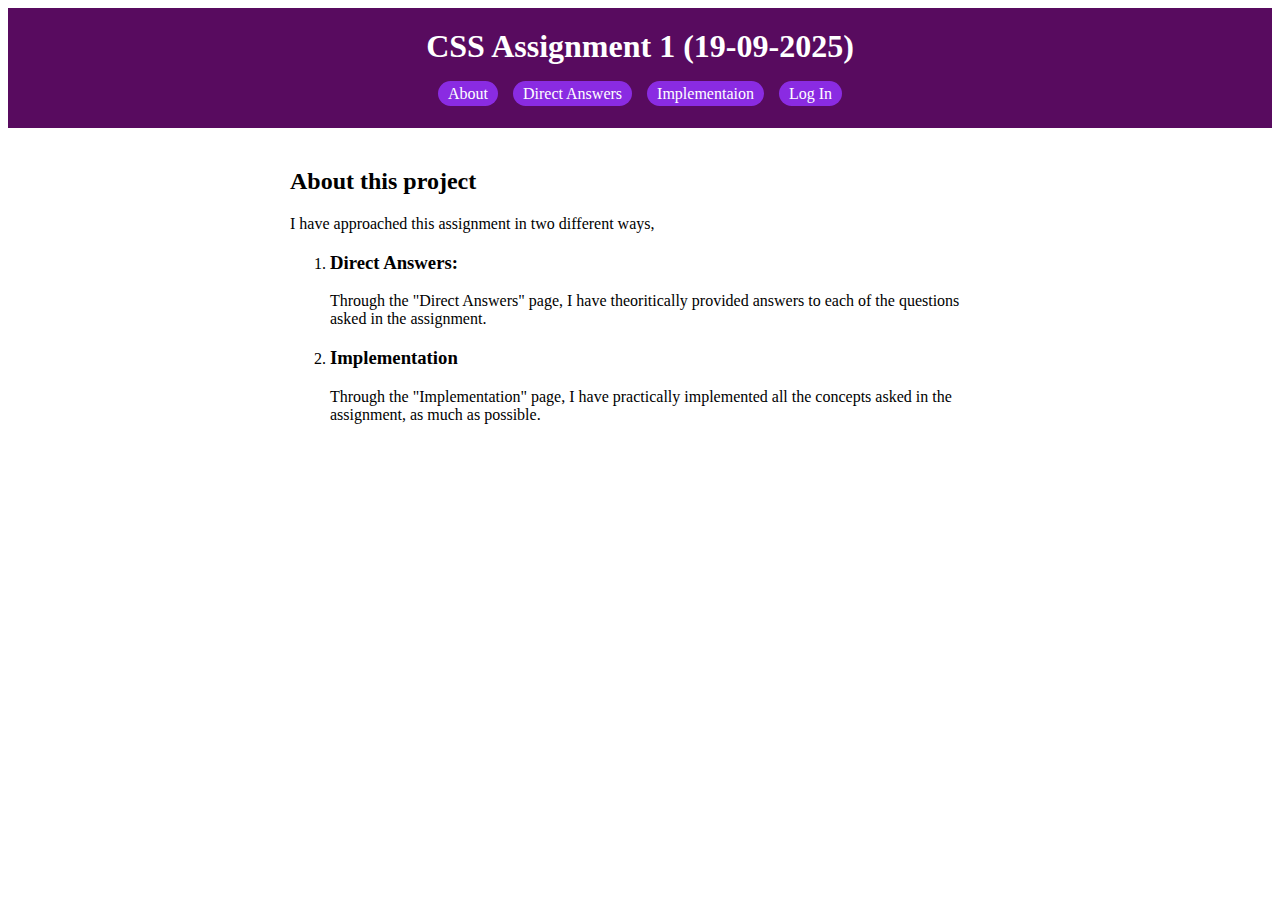
<file: index.html>
<!-- CSS Assignment 1 [19-09-2025] -->
<!-- This HTML CSS website contains 
            3. class selectors and id selectors,
            4. <a> in <nav>,
            5. att selectors and class selectors,
            6. <p> with hover effect,
            7. CSS control over first letter of all <p> tags,
            8. img inside div,
            9. css control over <li> tags that are first child to their parent,
            10. control the font family of multiple tags with grouping selectors.

             -->
<!DOCTYPE html>
<html lang = "en">
    <head>
        <meta charset="UTF-8">
        <meta name="viewport" content="width=device-width, initial-scale=1.0">
        <title>About this project</title>
        <link rel="stylesheet" href="./css/styles.css">
    </head>
    <body>
        <header>
            <h1>CSS Assignment 1 (19-09-2025)</h1>
            <nav>
                <ul>
                    <li><a href ="index.html">About</a></li>
                    <li><a href ="direct-answers.html">Direct Answers</a></li>
                    <li><a href ="implementation.html">Implementaion</a></li>
                    <li><a href ="login-page.html">Log In</a></li>
                </ul>
            </nav>
        </header>
        <main>
            <section>
            <h2>About this project</h2>
            <p>I have approached this assignment in two different ways,
                <ol>
                    <li><h3>Direct Answers:</h3> Through the "Direct Answers" page, I have theoritically provided answers to each of the questions asked in the assignment.
                    </li>
                    <li><h3>Implementation</h3> Through the "Implementation" page, I have practically implemented all the concepts asked in the assignment, as much as possible.
                    </li>
                </ol>
            </p>
            </section>
        </main>
    </body>
</html>
</file>
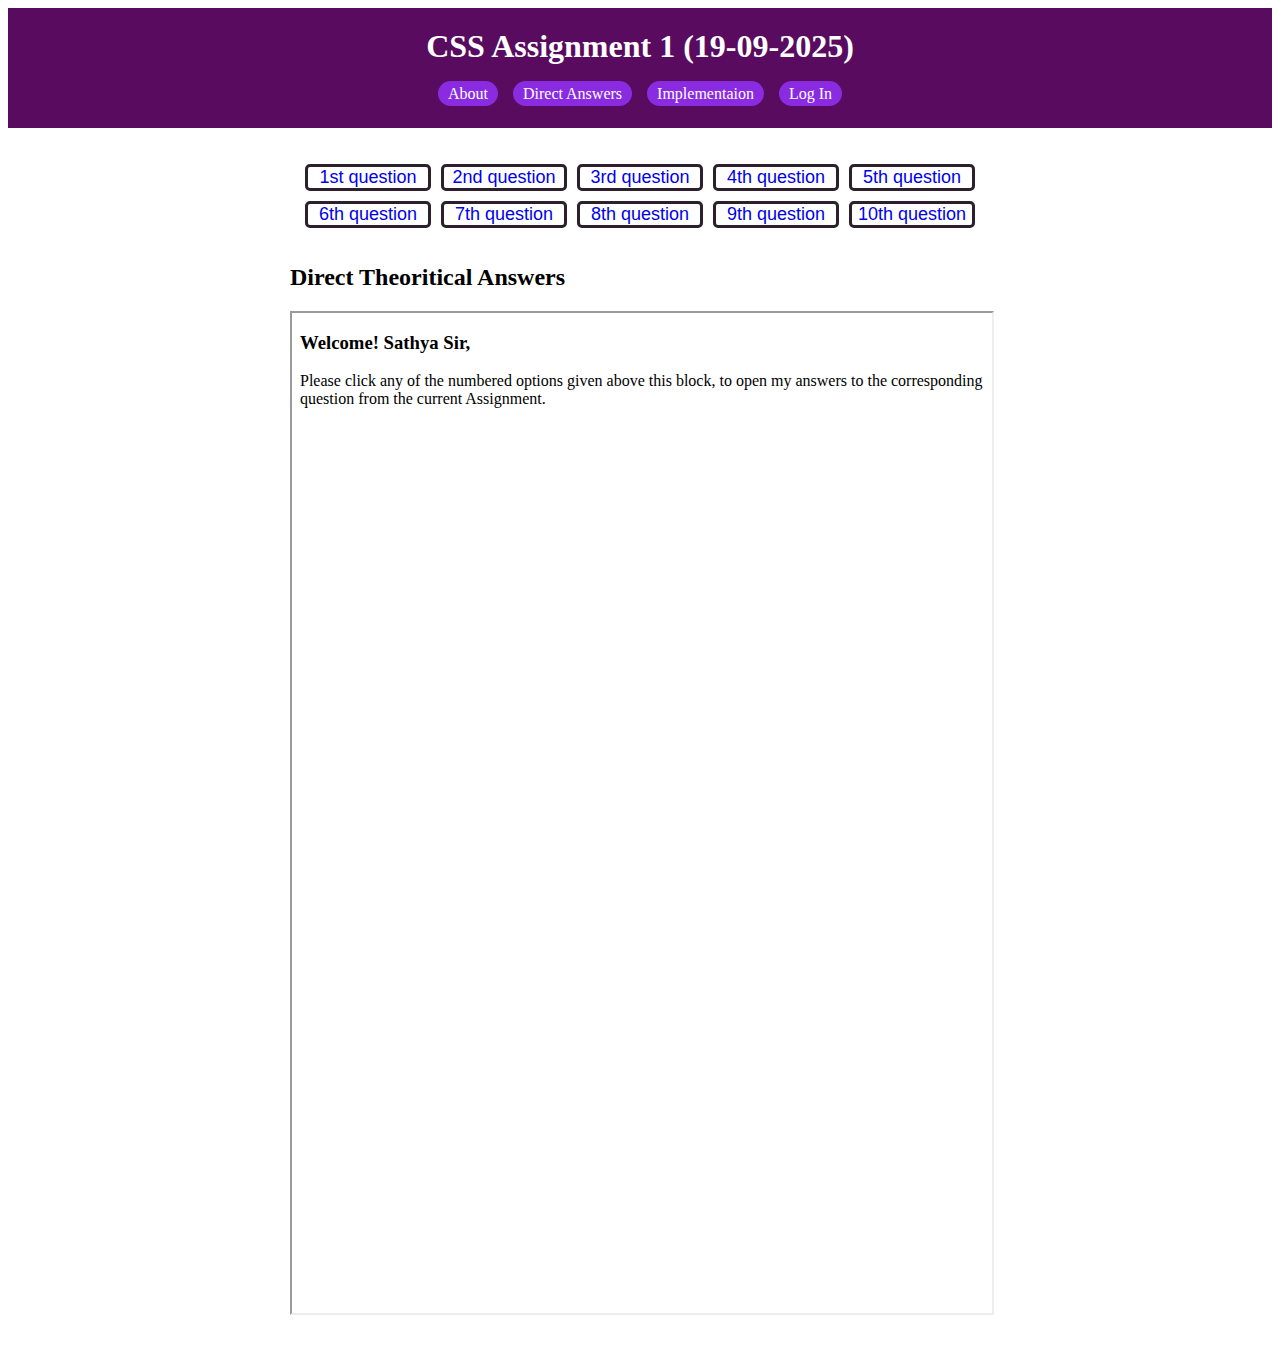
<file: direct-answers.html>
<!DOCTYPE html>
<html lang="en">
<head>
    <meta charset="UTF-8">
    <meta name="viewport" content="width=device-width, initial-scale=1.0">
    <title>Direct Answers</title>
    <link rel="stylesheet" href="./css/styles.css">
</head>
<body>
    <header>
        <h1>CSS Assignment 1 (19-09-2025)</h1>
        <nav>
            <ul>
                <li><a href ="index.html">About</a></li>
                <li><a href ="direct-answers.html">Direct Answers</a></li>
                <li><a href ="implementation.html">Implementaion</a></li>
                <li><a href ="login-page.html">Log In</a></li>
            </ul>
        </nav>
    </header>
    <main>
        <div class="ques-ans-menu">
            <ul>
                <li><a href="question-1.html" target="answer-pad">1st question</a></li>
                <li><a href="question-2.html" target="answer-pad">2nd question</a></li>
                <li><a href="question-3.html" target="answer-pad">3rd question</a></li>
                <li><a href="question-4.html" target="answer-pad">4th question</a></li>
                <li><a href="question-5.html" target="answer-pad">5th question</a></li>
                <li><a href="question-6.html" target="answer-pad">6th question</a></li>
                <li><a href="question-7.html" target="answer-pad">7th question</a></li>
                <li><a href="question-8.html" target="answer-pad">8th question</a></li>
                <li><a href="question-9.html" target="answer-pad">9th question</a></li>
                <li><a href="question-10.html" target="answer-pad">10th question</a></li>
            </ul>
        </div>
        <h2> Direct Theoritical Answers</h2>
        <iframe name="answer-pad" width="700px" height="1000px" src="ques-ans-home.html"></iframe>
    </main>
</body>
</html>
</file>
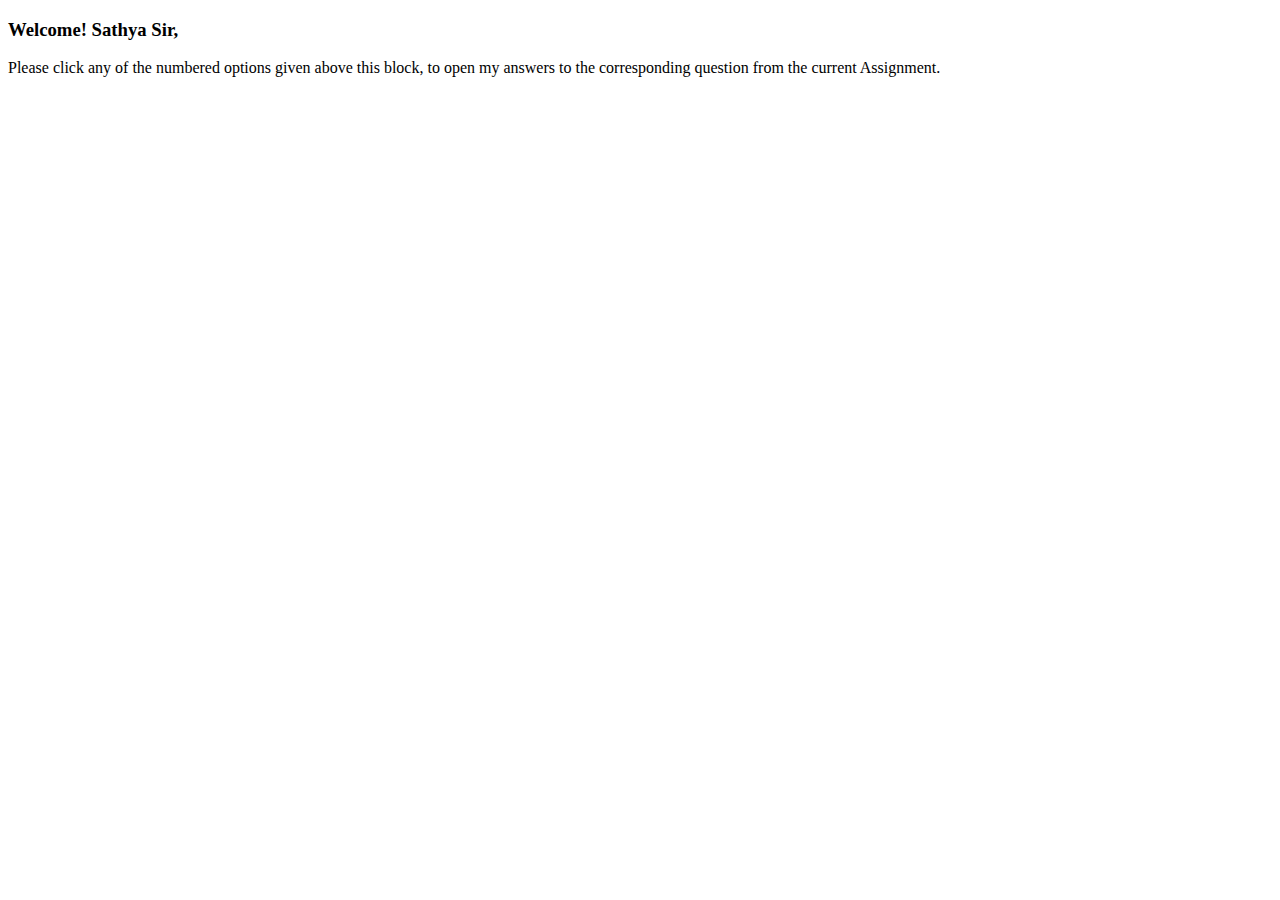
<file: ques-ans-home.html>
<!DOCTYPE html>
<html lang="en">
<head>
    <meta charset="UTF-8">
    <meta name="viewport" content="width=device-width, initial-scale=1.0">
</head>
<boby>
    <div class="ques-ans">
        <h3>Welcome! Sathya Sir,</h3>
        <p>Please click any of the numbered options given above this block, to open my answers to the corresponding question from the current Assignment.</p>
    </div>
</boby>
</html>
</file>
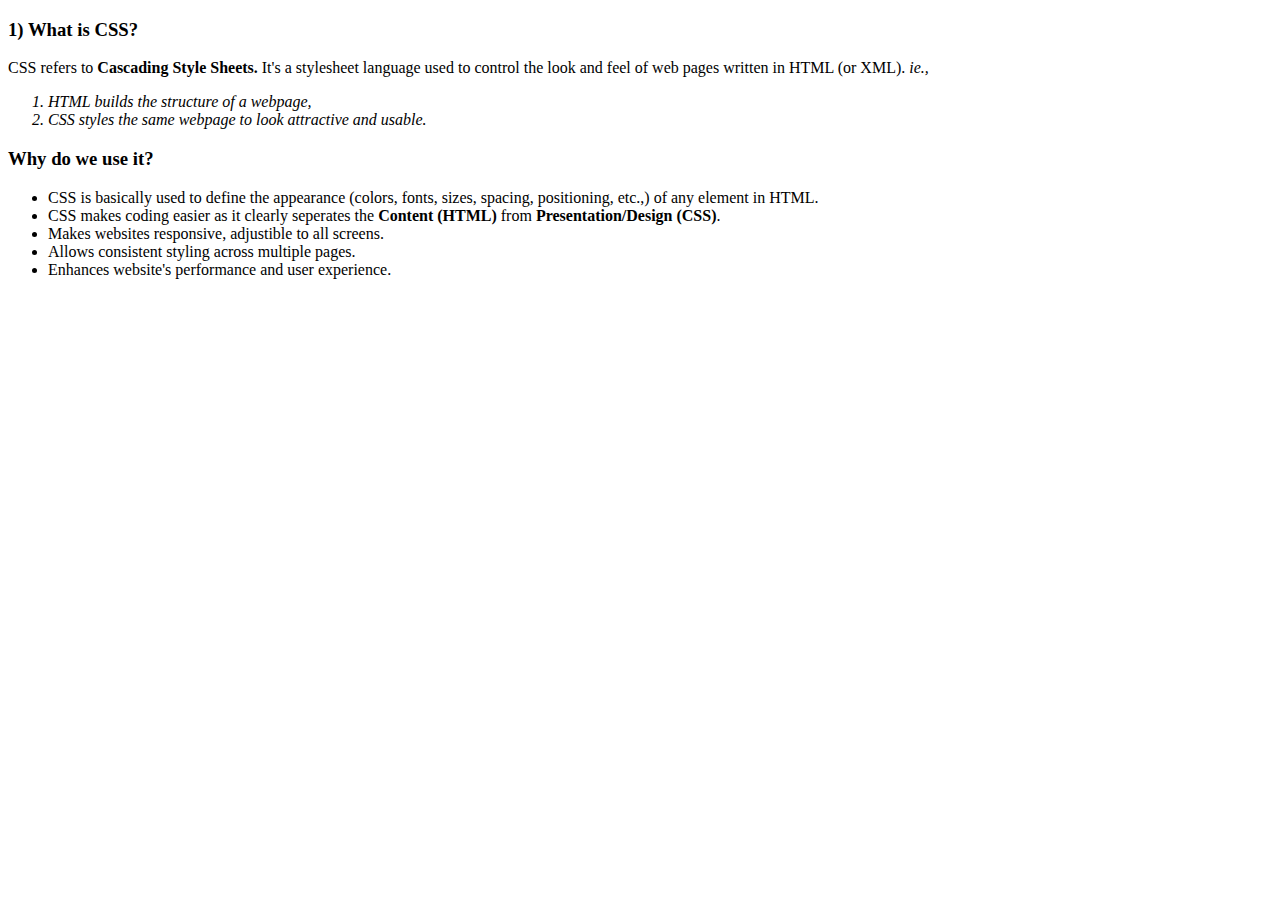
<file: question-1.html>
<!DOCTYPE html>
<html lang="en">
<head>
    <meta charset="UTF-8">
    <meta name="viewport" content="width=device-width, initial-scale=1.0">
</head>
<boby>
    <div class="ques-ans">
        <h3>1) What is CSS?</h3>
        <p>CSS refers to <strong>Cascading Style Sheets.</strong> It's a stylesheet language used to control the look and feel of web pages written in HTML (or XML).
        <em>ie., <ol>
            <li>HTML builds the structure of a webpage,</li>
            <li>CSS styles the same webpage to look attractive and usable.</li>
        </ol></em>
        </p>
        <h3>Why do we use it?</h3>
        <p>
            <ul>
                <li>CSS is basically used to define the appearance (colors, fonts, sizes, spacing, positioning, etc.,) of any element in HTML.</li>
                <li>CSS makes coding easier as it clearly seperates the <b>Content (HTML)</b> from <b>Presentation/Design (CSS)</b>.</li>
                <li>Makes websites responsive, adjustible to all screens.</li>
                <li>Allows consistent styling across multiple pages.</li>
                <li>Enhances website's performance and user experience.</li>
            </ul>
        </p>
    </div>
</boby>
</html>
</file>
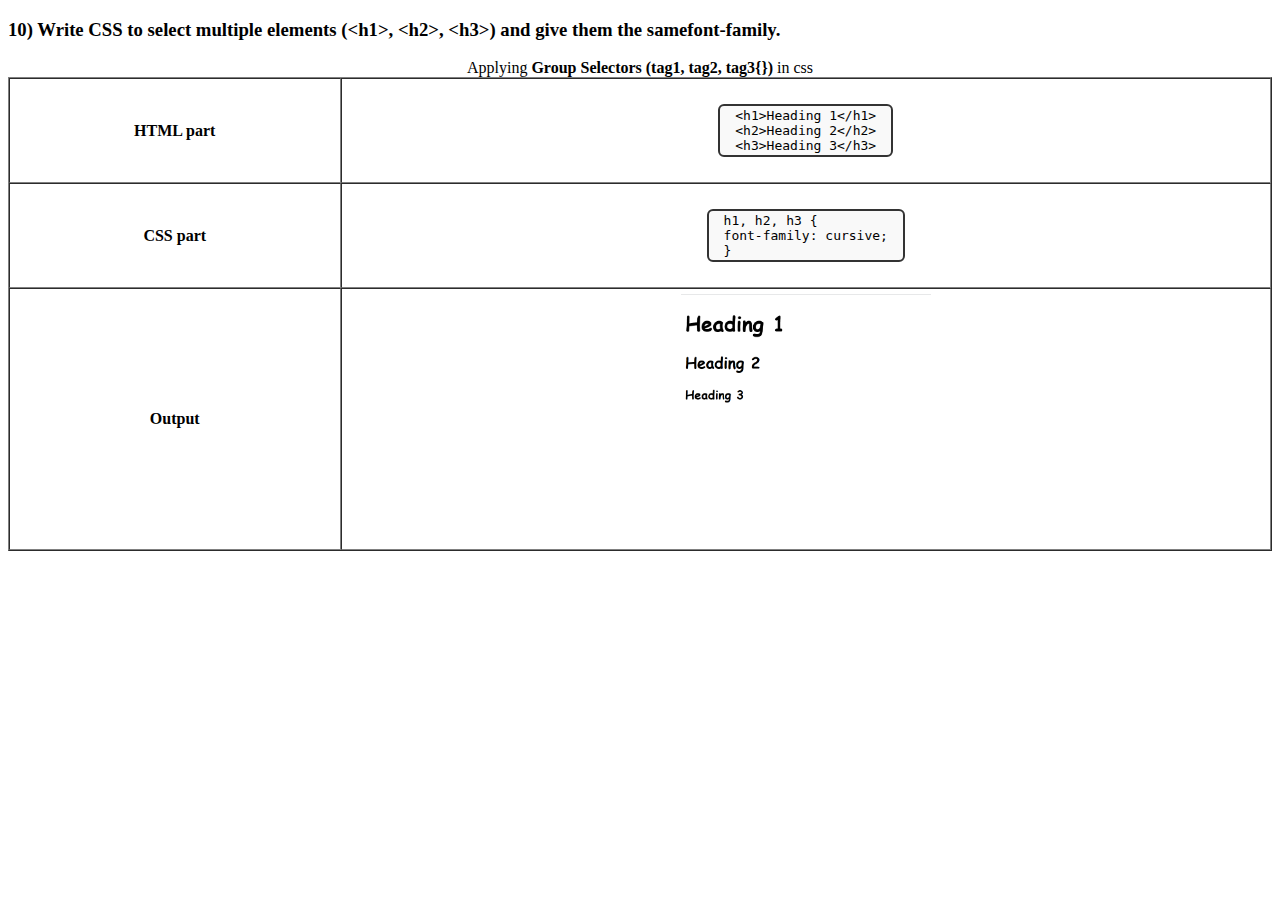
<file: question-10.html>
<!DOCTYPE html>
<html lang="en">
<head>
    <meta charset="UTF-8">
    <meta name="viewport" content="width=device-width, initial-scale=1.0">
    <link rel="stylesheet" href="./css/additional.css">
</head>
<boby>
    <div class="ques-ans">
        <h3>10) Write CSS to select multiple elements (&lt;h1&gt;, &lt;h2&gt;, &lt;h3&gt;) and give them the samefont-family.</h3>
        <table border="1px" cellspacing="0" cellpadding="5" width="100%">
            <thead>
                <caption>Applying <b>Group Selectors (tag1, tag2, tag3{})</b> in css</caption>
                <!-- <tr>
                    <th>HTML part</th>
                    <th>class selector</th>
                </tr> -->
            </thead>
            <tbody>
                <tr>
                    <th>HTML part</th>
                    <td><div class="box-the-text" style="text-align: left;">
                        &lt;h1&gt;Heading 1&lt;/h1&gt;<br>
                        &lt;h2&gt;Heading 2&lt;/h2&gt;<br>
                        &lt;h3&gt;Heading 3&lt;/h3&gt;<br>
                    </div></td>
                </tr>
                <tr>
                    <th>CSS part</th>
                    <td><div class="box-the-text" style="text-align: left;">
                        h1, h2, h3 {<br>
                        font-family: cursive;<br>
                        }<br>

                    </div></td>
                </tr>
                <tr>
                    <th>Output</th>
                    <td><img src="./images/group-selector-example.png" alt="example for group selector in css" width="250px"></td>
                </tr>
                <!-- 
                <tr>
                    <th>Usage</th>
                    <td>can be reused on multiple elements of multiple kinds in same/different pages</td>
                    <td>should be applied only to one element per page, and always recommended for the same kind of element (by logic) only if reused in another page.</td>
                </tr>
                <tr>
                    <th>purpose</th>
                    <td>Mostly for design / presentation / reusable styling, but can also help with logic on multiple elements.
                        <ul>
                            <li>Group styling (buttons, menus, highlights, etc.).</li>
                            <li>Reusable presentation features.</li>
                        </ul>
                    </td>
                    <td>mostly logic / structure / unique reference. 
                        <ul>
                            <li>Identifying one specific element.</li>
                            <li>Logic hooks (JavaScript: getElementById).</li>
                            <li>Page navigation through &lt;a&gt; anchor tags.</li>
                        </ul>
                    </td>
                </tr>
                <tr>
                    <th>Modern best practice</th>
                    <td>Use classes for almost all CSS styling.</td>
                    <td>Reserve IDs for unique elements you need to reference in JavaScript or anchors.</td>
                </tr>
                <tr>
                    <th>specificity</th>
                    <td>Lower specificity in CSS (10 points)</td>
                    <td>Higher specificity in CSS (100 points). overrides class if conflicted.</td>
                </tr> -->
            </tbody>
        </table>
    </div>
</boby>
</html>
</file>
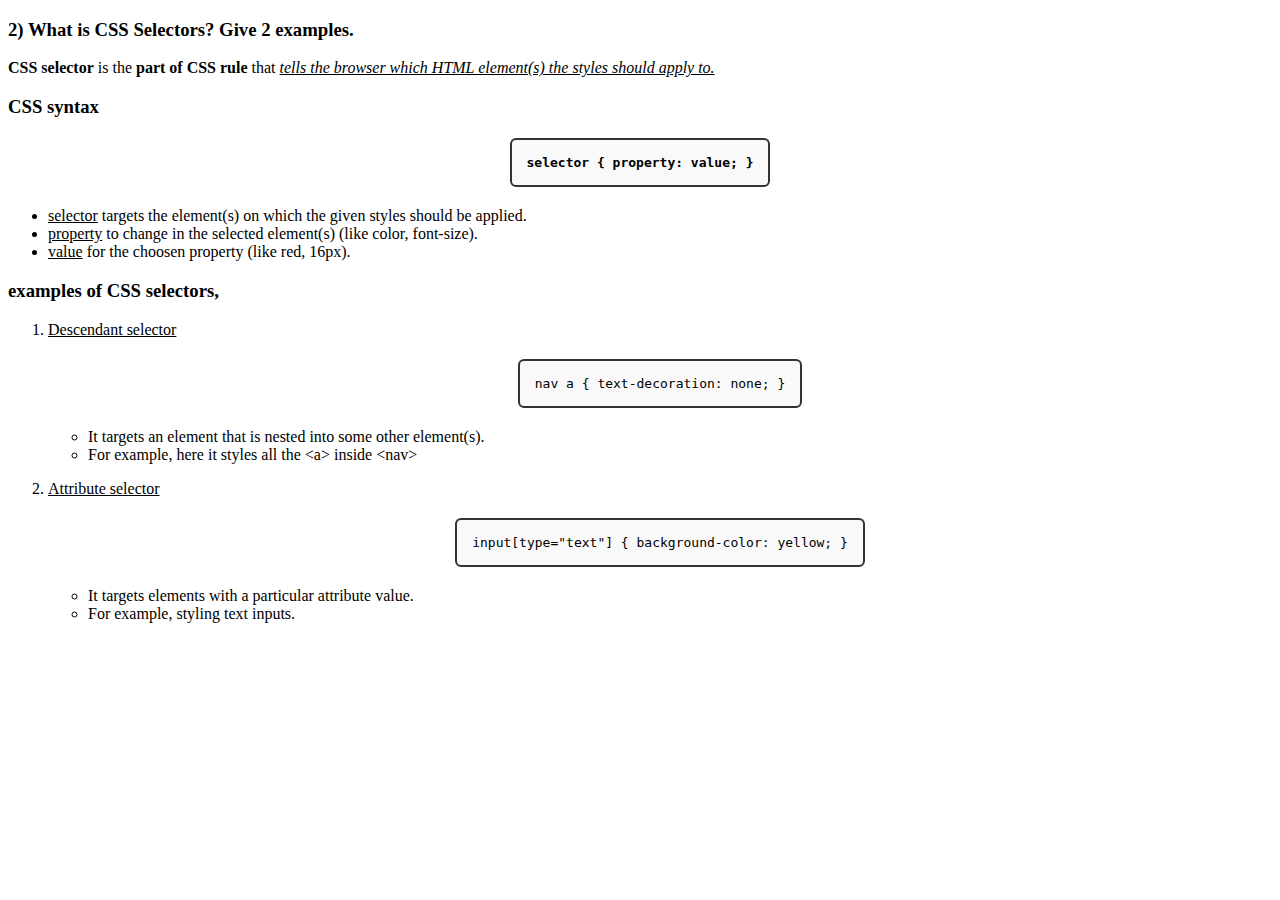
<file: question-2.html>
<!DOCTYPE html>
<html lang="en">
<head>
    <meta charset="UTF-8">
    <meta name="viewport" content="width=device-width, initial-scale=1.0">
    <link rel="stylesheet" href="./css/additional.css"> 
</head>
<boby>
    <div class="ques-ans">
        <h3>2) What is CSS Selectors? Give 2 examples.</h3>
        <p><strong>CSS selector</strong> is the <strong>part of CSS rule</strong> that <em><u>tells the browser which HTML element(s) the styles should apply to.</em>
        </u>
        </p>
        <p>
            <h3>CSS syntax</h3>
            <div class="box-the-text">
            <p><strong>
            selector { property: value; }
            </strong></p>
            </div>
            <ul>
                <li><u>selector</u> targets the element(s) on which the given styles should be applied.</li>
                <li><u>property</u> to change in the selected element(s) (like color, font-size).</li>
                <li><u>value</u> for the choosen property (like red, 16px).</li>
            </ul>
        </p>
        <h3>examples of CSS selectors,</h3>
        <p>
            <ol>
                <li><u>Descendant selector</u></li>
                <div class="box-the-text"><p>nav a {
                 text-decoration: none;
                }                   
                </p></div>
                <p><ul>
    <li>It targets an element that is nested into some other element(s).</li> 
    <li>For example, here it styles all the &lt;a&gt; inside &lt;nav&gt;</li>
    </ul>
   </p>
                <li><u>Attribute selector</u></li>
               
               
        <div class="box-the-text"><p> input[type="text"] {
            background-color: yellow;
        }
        </p> </div>
   <p><ul>
    <li>It targets elements with a particular attribute value.</li> 
    <li>For example, styling text inputs.</li>
    </ul>
   </p>
            </ol>
        </p>
    </div>
</boby>
</html>
</file>
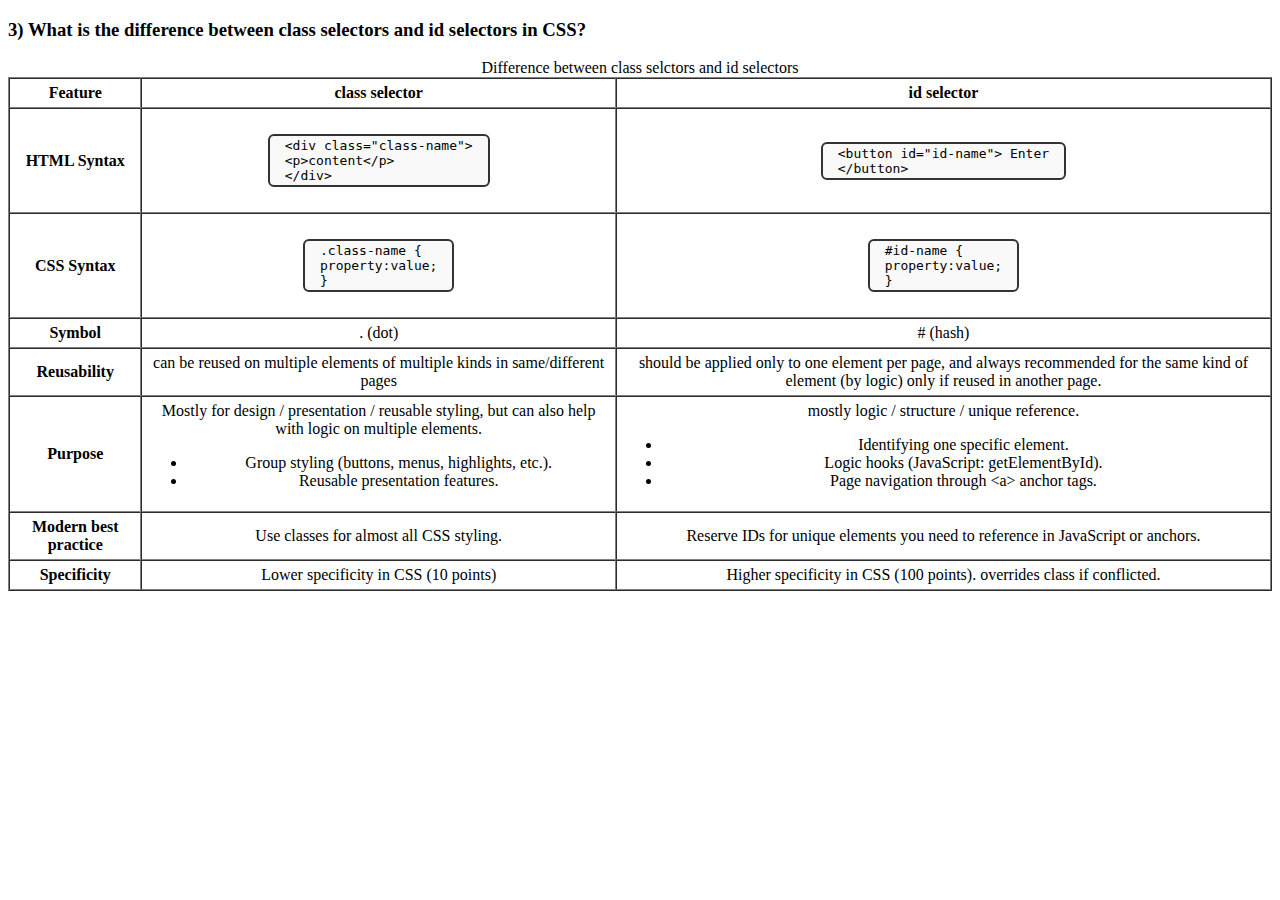
<file: question-3.html>
<!DOCTYPE html>
<html lang="en">
<head>
    <meta charset="UTF-8">
    <meta name="viewport" content="width=device-width, initial-scale=1.0">
    <link rel="stylesheet" href="./css/additional.css">
</head>
<boby>
    <div class="ques-ans">
        <h3>3) What is the difference between class selectors and id selectors in CSS?</h3>
        <table border="1px" cellspacing="0" cellpadding="5" width="100%">
            <thead>
                <caption>Difference between class selctors and id selectors</caption>
                <tr>
                    <th>Feature</th>
                    <th>class selector</th>
                    <th>id selector</th>
                </tr>
            </thead>
            <tbody>
                <tr>
                    <th>HTML Syntax</th>
                    <td><div class="box-the-text" style="text-align:left">&lt;div class="class-name"&gt;<br>&lt;p&gt;content&lt;/p&gt;<br>&lt;/div&gt;</div></td>
                    <td><div class="box-the-text" style="text-align:left">&lt;button id="id-name"&gt; Enter <br>&lt;/button&gt;</div></td>
                </tr>
                <tr>
                    <th>CSS Syntax</th>
                    <td><div class="box-the-text" style="text-align:left">.class-name {<br> property:value;<br>}</div></td>
                    <td><div class="box-the-text" style="text-align:left">#id-name {<br> property:value;<br>}</div></td>
                </tr>
                <tr>
                    <th>Symbol</th>
                    <td>. (dot)</td>
                    <td># (hash)</td>
                </tr>
                <tr>
                    <th>Reusability</th>
                    <td>can be reused on multiple elements of multiple kinds in same/different pages</td>
                    <td>should be applied only to one element per page, and always recommended for the same kind of element (by logic) only if reused in another page.</td>
                </tr>
                <tr>
                    <th>Purpose</th>
                    <td>Mostly for design / presentation / reusable styling, but can also help with logic on multiple elements.
                        <ul>
                            <li>Group styling (buttons, menus, highlights, etc.).</li>
                            <li>Reusable presentation features.</li>
                        </ul>
                    </td>
                    <td>mostly logic / structure / unique reference. 
                        <ul>
                            <li>Identifying one specific element.</li>
                            <li>Logic hooks (JavaScript: getElementById).</li>
                            <li>Page navigation through &lt;a&gt; anchor tags.</li>
                        </ul>
                    </td>
                </tr>
                <tr>
                    <th>Modern best practice</th>
                    <td>Use classes for almost all CSS styling.</td>
                    <td>Reserve IDs for unique elements you need to reference in JavaScript or anchors.</td>
                </tr>
                <tr>
                    <th>Specificity</th>
                    <td>Lower specificity in CSS (10 points)</td>
                    <td>Higher specificity in CSS (100 points). overrides class if conflicted.</td>
                </tr>
            </tbody>
        </table>
    </div>
</boby>
</html>
</file>
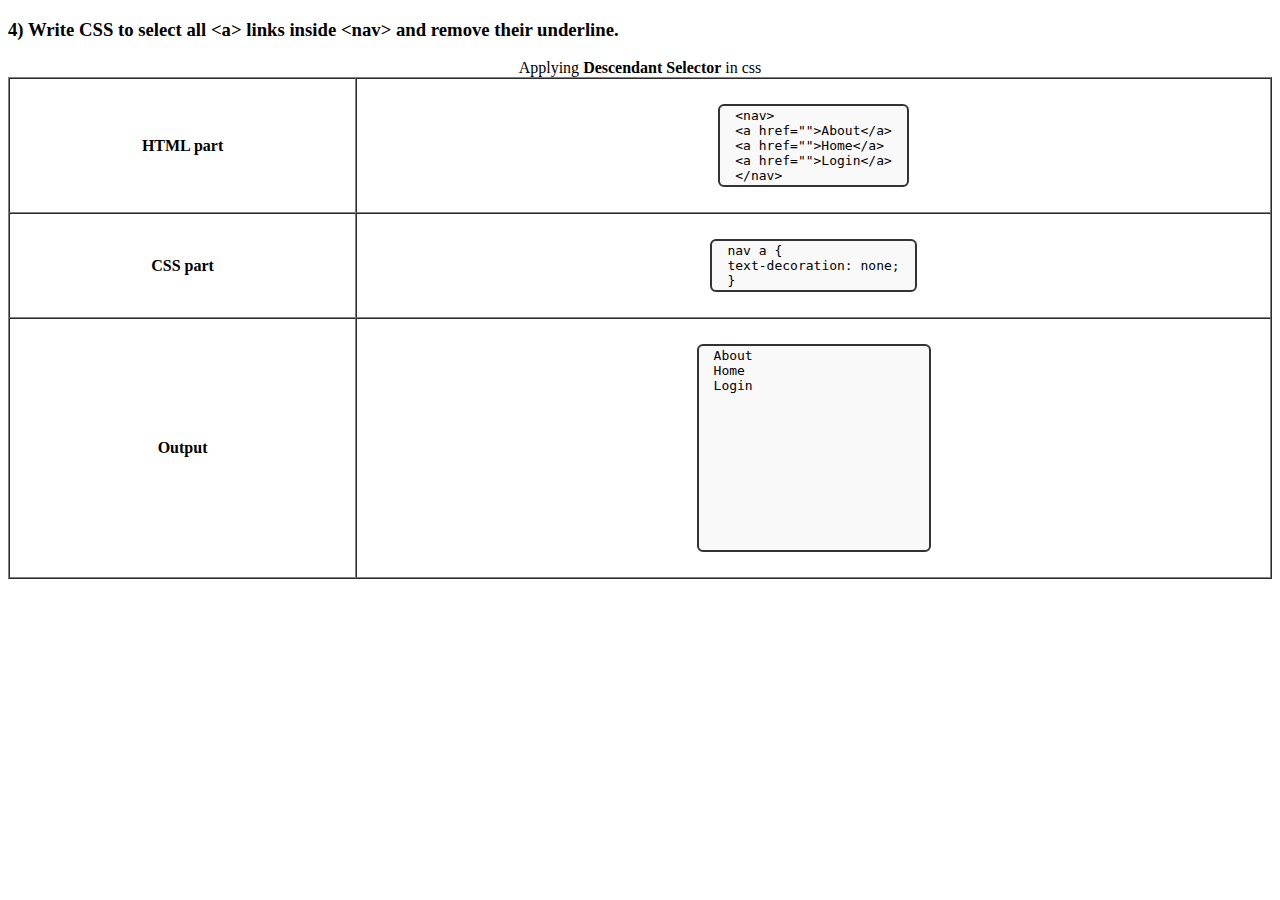
<file: question-4.html>
<!DOCTYPE html>
<html lang="en">
<head>
    <meta charset="UTF-8">
    <meta name="viewport" content="width=device-width, initial-scale=1.0">
    <link rel="stylesheet" href="./css/additional.css">
</head>
<boby>
    <div class="ques-ans">
        <h3>4) Write CSS to select all &lt;a&gt; links inside &lt;nav&gt; and remove their underline.</h3>
        <table border="1px" cellspacing="0" cellpadding="5" width="100%">
            <thead>
                <caption>Applying <b>Descendant Selector</b> in css</caption>
                <!-- <tr>
                    <th>HTML part</th>
                    <th>class selector</th>
                </tr> -->
            </thead>
            <tbody>
                <tr>
                    <th>HTML part</th>
                    <td><div class="box-the-text" style="text-align: left;">
                        &lt;nav&gt;<br>
                         &lt;a href=""&gt;About&lt;/a&gt;<br>
                         &lt;a href=""&gt;Home&lt;/a&gt;<br>
                         &lt;a href=""&gt;Login&lt;/a&gt;<br>
                        &lt;/nav&gt;
                    </div></td>
                </tr>
                <tr>
                    <th>CSS part</th>
                    <td><div class="box-the-text" style="text-align: left;">
                        nav a {<br>
                            text-decoration: none;<br>
                        }
                    </div></td>
                </tr>
                <tr>
                    <th>Output</th>
                    <td><div class="box-the-text" style="text-align: left; width: 200px; height: 200px;">
                        About<br>
                        Home<br>
                        Login
                    </div></td>
                </tr>
                <!-- 
                <tr>
                    <th>Usage</th>
                    <td>can be reused on multiple elements of multiple kinds in same/different pages</td>
                    <td>should be applied only to one element per page, and always recommended for the same kind of element (by logic) only if reused in another page.</td>
                </tr>
                <tr>
                    <th>purpose</th>
                    <td>Mostly for design / presentation / reusable styling, but can also help with logic on multiple elements.
                        <ul>
                            <li>Group styling (buttons, menus, highlights, etc.).</li>
                            <li>Reusable presentation features.</li>
                        </ul>
                    </td>
                    <td>mostly logic / structure / unique reference. 
                        <ul>
                            <li>Identifying one specific element.</li>
                            <li>Logic hooks (JavaScript: getElementById).</li>
                            <li>Page navigation through &lt;a&gt; anchor tags.</li>
                        </ul>
                    </td>
                </tr>
                <tr>
                    <th>Modern best practice</th>
                    <td>Use classes for almost all CSS styling.</td>
                    <td>Reserve IDs for unique elements you need to reference in JavaScript or anchors.</td>
                </tr>
                <tr>
                    <th>specificity</th>
                    <td>Lower specificity in CSS (10 points)</td>
                    <td>Higher specificity in CSS (100 points). overrides class if conflicted.</td>
                </tr> -->
            </tbody>
        </table>
    </div>
</boby>
</html>
</file>
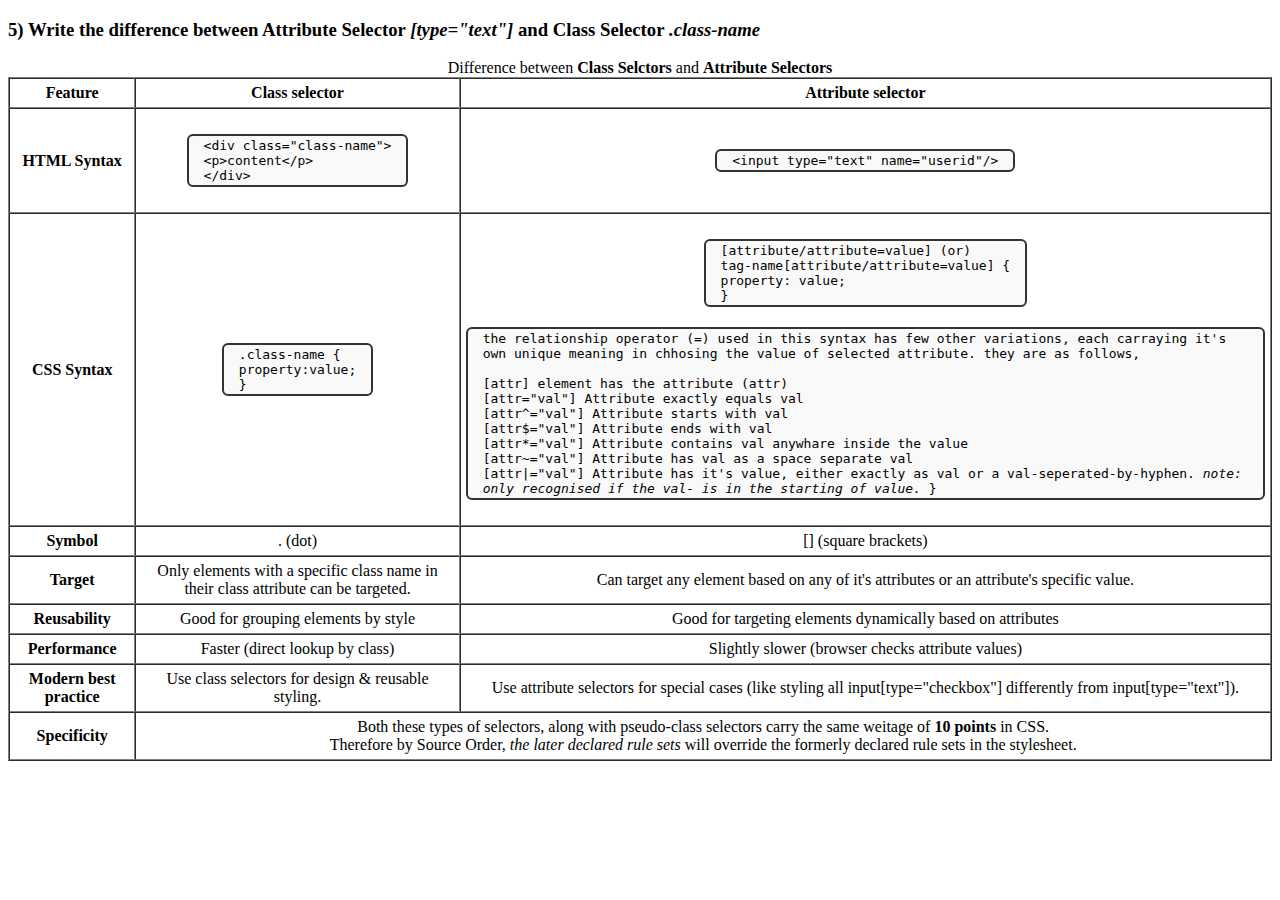
<file: question-5.html>
<!DOCTYPE html>
<html lang="en">
<head>
    <meta charset="UTF-8">
    <meta name="viewport" content="width=device-width, initial-scale=1.0">
    <link rel="stylesheet" href="./css/additional.css">
</head>
<boby>
    <div class="ques-ans">
        <h3>5) Write the difference between Attribute Selector <i>[type="text"]</i> and Class Selector<i> .class-name</i></h3>
        <table border="1px" cellspacing="0" cellpadding="5" width="100%">
            <thead>
                <caption>Difference between <b>Class Selctors</b> and <b>Attribute Selectors</b></caption>
                <tr>
                    <th>Feature</th>
                    <th>Class selector</th>
                    <th>Attribute selector</th>
                </tr>
            </thead>
            <tbody>
                <tr>
                    <th>HTML Syntax</th>
                    <td><div class="box-the-text" style="text-align:left">&lt;div class="class-name"&gt;<br>&lt;p&gt;content&lt;/p&gt;<br>&lt;/div&gt;</div></td>
                    <td><div class="box-the-text" style="text-align:left">&lt;input type="text" name="userid"/&gt;</div></td>
                </tr>
                <tr>
                    <th>CSS Syntax</th>
                    <td><div class="box-the-text" style="text-align:left">.class-name {<br> property:value;<br>}</div></td>
                    <td><div class="box-the-text" style="text-align:left">[attribute/attribute=value] (or) <br> 
                        tag-name[attribute/attribute=value] { <br>
                            property: value;<br>
                        }
                    </div>
                    <div class="box-the-text" style="text-align:left"> the relationship operator (=) used in this syntax has few other variations, 
                        each carraying it's own unique meaning in chhosing the value of selected attribute. they are as follows, <br> 
                         <br> [attr]	element has the attribute (attr) <br>
[attr="val"]	Attribute exactly equals val<br>
[attr^="val"]	Attribute starts with val<br>
[attr$="val"]	Attribute ends with val<br>
[attr*="val"]	Attribute contains val anywhare inside the value<br>
[attr~="val"]   Attribute has val as a space separate val<br>
[attr|="val"]   Attribute has it's value, either exactly as val or a val-seperated-by-hyphen. <i>note: only recognised if the val- is in the starting of value. </i>                  
                        }
                    </div>
                </td>
                </tr>
                <tr>
                    <th>Symbol</th>
                    <td>. (dot)</td>
                    <td>[] (square brackets)</td>
                </tr>
                <tr>
                    <th>Target</th>
                    <td>Only elements with a specific class name in their class attribute can be targeted.</td>
                    <td>Can target any element based on any of it's attributes or an attribute's specific value.</td>
                </tr>
                <tr>
                    <th>Reusability</th>
                    <td>Good for grouping elements by style</td>
                    <td>Good for targeting elements dynamically based on attributes</td>
                </tr>
                <tr>
                    <th>Performance</th>
                    <td>Faster (direct lookup by class)</td>
                    <td>Slightly slower (browser checks attribute values)</td>
                </tr>
                <tr>
                    <th>Modern best practice</th>
                    <td>Use class selectors for design & reusable styling.</td>
                    <td>Use attribute selectors for special cases (like styling all input[type="checkbox"] differently from input[type="text"]).</td>
                </tr>
                <tr>
                    <th>Specificity</th>
                    <td colspan="2">Both these types of selectors, along with pseudo-class selectors carry the same weitage of <b>10 points</b> in CSS. 
                        <br> Therefore by Source Order, <i>the later declared rule sets</i> will override the formerly declared rule sets in the stylesheet.
                    </td>
                    <!-- <td>Higher specificity in CSS (100 points). overrides class if conflicted.</td> -->
                </tr>
            </tbody>
        </table> 
    </div>
</boby>
</html>
</file>
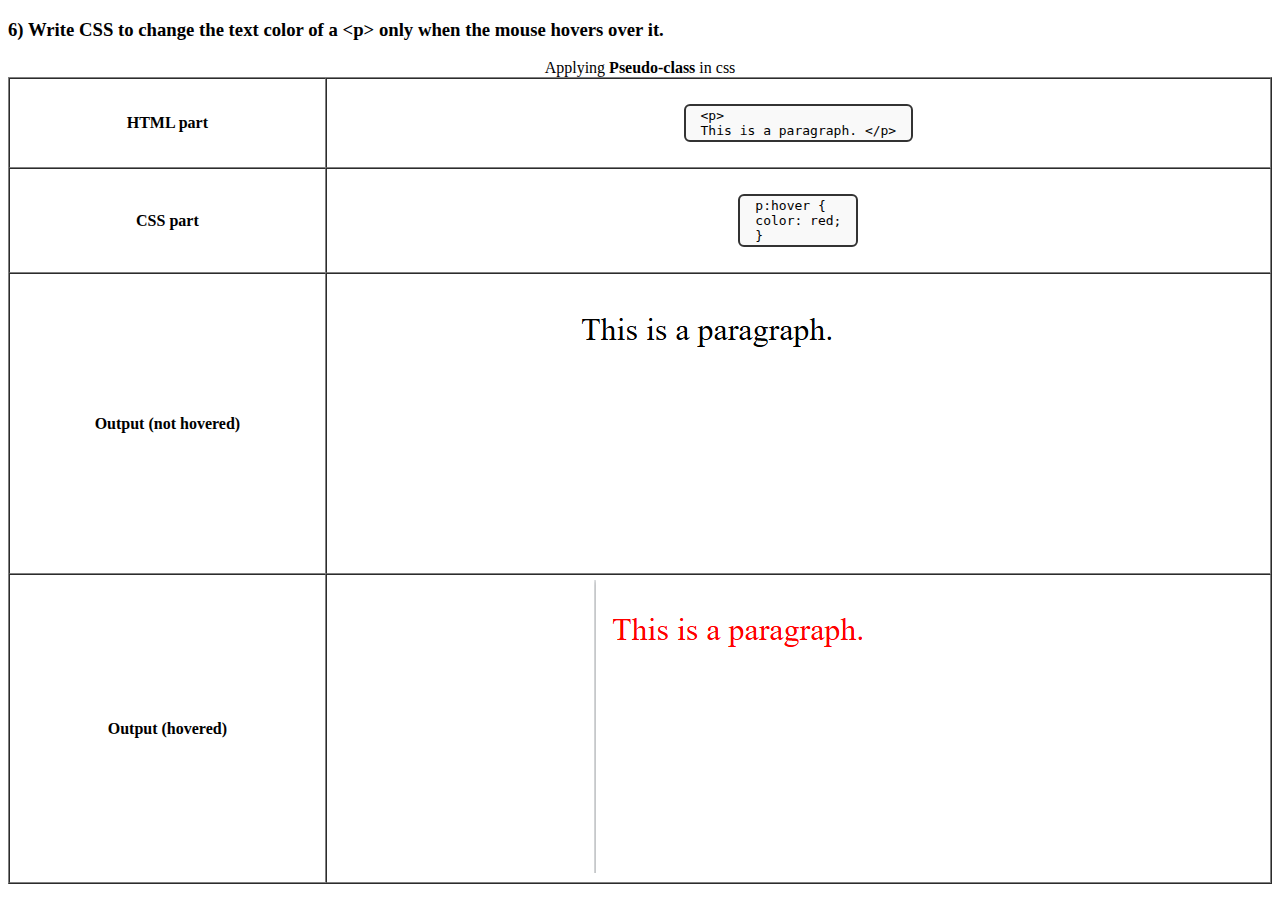
<file: question-6.html>
<!DOCTYPE html>
<html lang="en">
<head>
    <meta charset="UTF-8">
    <meta name="viewport" content="width=device-width, initial-scale=1.0">
    <link rel="stylesheet" href="./css/additional.css">
</head>
<boby>
    <div class="ques-ans">
        <h3>6) Write CSS to change the text color of a &lt;p&gt; only when the mouse hovers over it.</h3>
        <table border="1px" cellspacing="0" cellpadding="5" width="100%">
            <thead>
                <caption>Applying <b>Pseudo-class</b> in css</caption>
                <!-- <tr>
                    <th>HTML part</th>
                    <th>class selector</th>
                </tr> -->
            </thead>
            <tbody>
                <tr>
                    <th>HTML part</th>
                    <td><div class="box-the-text" style="text-align: left;">
                        &lt;p&gt;<br>
                         This is a paragraph.
                        &lt;/p&gt;
                    </div></td>
                </tr>
                <tr>
                    <th>CSS part</th>
                    <td><div class="box-the-text" style="text-align: left;">
                        p:hover {<br>
                            color: red;<br>
                        }
                    </div></td>
                </tr>
                <tr>
                    <th>Output (not hovered)</th>
                    <td>
                        <img src="./images/not-hovered.png" alt="para text when not hovered">
                    </td>
                </tr>
                <tr>
                    <th>Output (hovered)</th>
                    <td>
                        <img src="./images/hovered.png" alt="para text when hovered">
                    </td>
                </tr>
                <!-- 
                <tr>
                    <th>Usage</th>
                    <td>can be reused on multiple elements of multiple kinds in same/different pages</td>
                    <td>should be applied only to one element per page, and always recommended for the same kind of element (by logic) only if reused in another page.</td>
                </tr>
                <tr>
                    <th>purpose</th>
                    <td>Mostly for design / presentation / reusable styling, but can also help with logic on multiple elements.
                        <ul>
                            <li>Group styling (buttons, menus, highlights, etc.).</li>
                            <li>Reusable presentation features.</li>
                        </ul>
                    </td>
                    <td>mostly logic / structure / unique reference. 
                        <ul>
                            <li>Identifying one specific element.</li>
                            <li>Logic hooks (JavaScript: getElementById).</li>
                            <li>Page navigation through &lt;a&gt; anchor tags.</li>
                        </ul>
                    </td>
                </tr>
                <tr>
                    <th>Modern best practice</th>
                    <td>Use classes for almost all CSS styling.</td>
                    <td>Reserve IDs for unique elements you need to reference in JavaScript or anchors.</td>
                </tr>
                <tr>
                    <th>specificity</th>
                    <td>Lower specificity in CSS (10 points)</td>
                    <td>Higher specificity in CSS (100 points). overrides class if conflicted.</td>
                </tr> -->
            </tbody>
        </table>
    </div>
</boby>
</html>
</file>
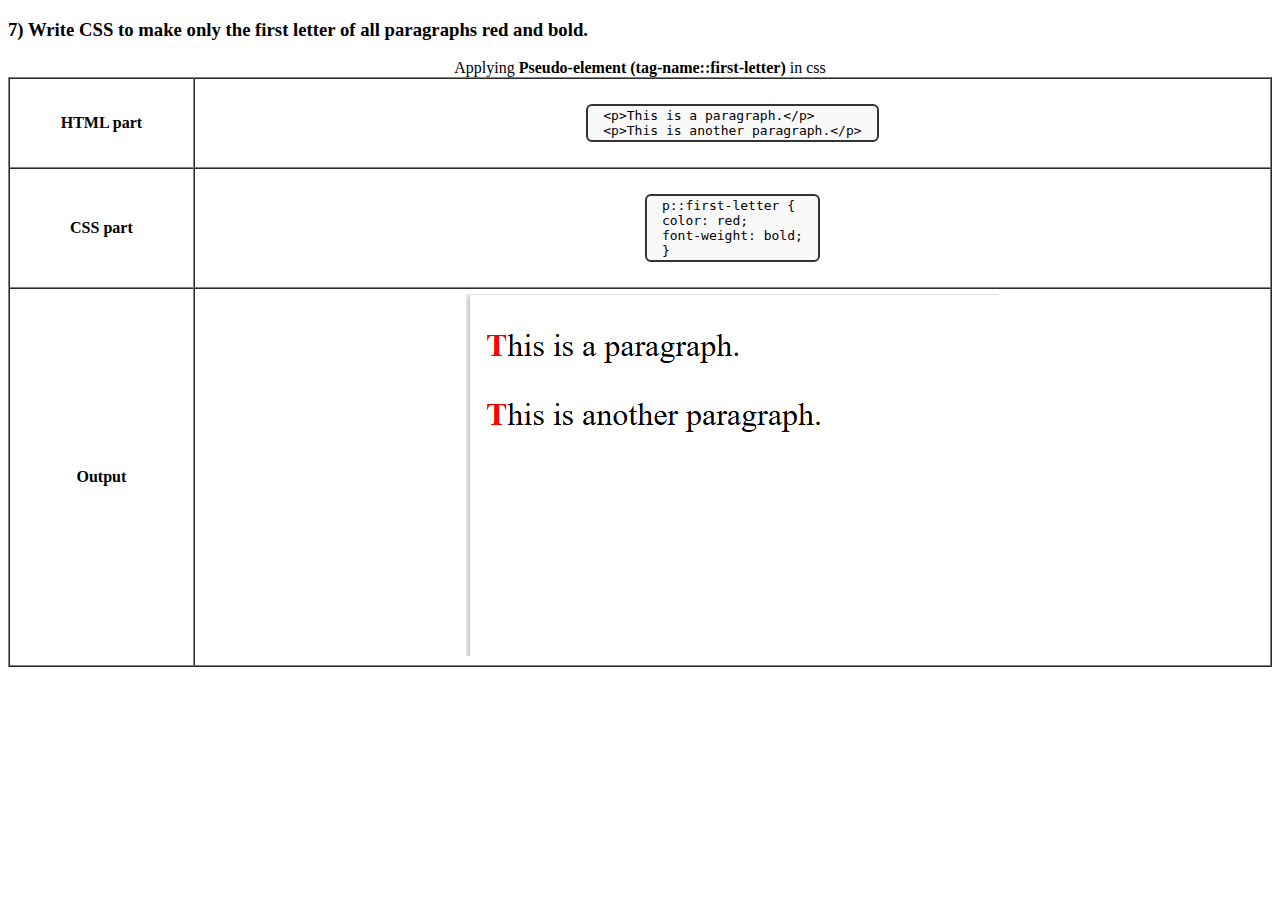
<file: question-7.html>
<!DOCTYPE html>
<html lang="en">
<head>
    <meta charset="UTF-8">
    <meta name="viewport" content="width=device-width, initial-scale=1.0">
    <link rel="stylesheet" href="./css/additional.css">
</head>
<boby>
    <div class="ques-ans">
        <h3>7) Write CSS to make only the first letter of all paragraphs red and bold.</h3>
        <table border="1px" cellspacing="0" cellpadding="5" width="100%">
            <thead>
                <caption>Applying <b>Pseudo-element (tag-name::first-letter)</b> in css</caption>
                <!-- <tr>
                    <th>HTML part</th>
                    <th>class selector</th>
                </tr> -->
            </thead>
            <tbody>
                <tr>
                    <th>HTML part</th>
                    <td><div class="box-the-text" style="text-align: left;">
                         &lt;p&gt;This is a paragraph.&lt;/p&gt;<br>
                         &lt;p&gt;This is another paragraph.&lt;/p&gt;<br>
                    </div></td>
                </tr>
                <tr>
                    <th>CSS part</th>
                    <td><div class="box-the-text" style="text-align: left;">
                        p::first-letter {<br>
                            color: red;<br>
                            font-weight: bold;<br>
                        }
                    </div></td>
                </tr>
                <tr>
                    <th>Output</th>
                    <td><img src="./images/pseudo-element-example.png" alt="example for pseudo element first-child"></td>
                </tr>
                <!-- 
                <tr>
                    <th>Usage</th>
                    <td>can be reused on multiple elements of multiple kinds in same/different pages</td>
                    <td>should be applied only to one element per page, and always recommended for the same kind of element (by logic) only if reused in another page.</td>
                </tr>
                <tr>
                    <th>purpose</th>
                    <td>Mostly for design / presentation / reusable styling, but can also help with logic on multiple elements.
                        <ul>
                            <li>Group styling (buttons, menus, highlights, etc.).</li>
                            <li>Reusable presentation features.</li>
                        </ul>
                    </td>
                    <td>mostly logic / structure / unique reference. 
                        <ul>
                            <li>Identifying one specific element.</li>
                            <li>Logic hooks (JavaScript: getElementById).</li>
                            <li>Page navigation through &lt;a&gt; anchor tags.</li>
                        </ul>
                    </td>
                </tr>
                <tr>
                    <th>Modern best practice</th>
                    <td>Use classes for almost all CSS styling.</td>
                    <td>Reserve IDs for unique elements you need to reference in JavaScript or anchors.</td>
                </tr>
                <tr>
                    <th>specificity</th>
                    <td>Lower specificity in CSS (10 points)</td>
                    <td>Higher specificity in CSS (100 points). overrides class if conflicted.</td>
                </tr> -->
            </tbody>
        </table>
    </div>
</boby>
</html>
</file>
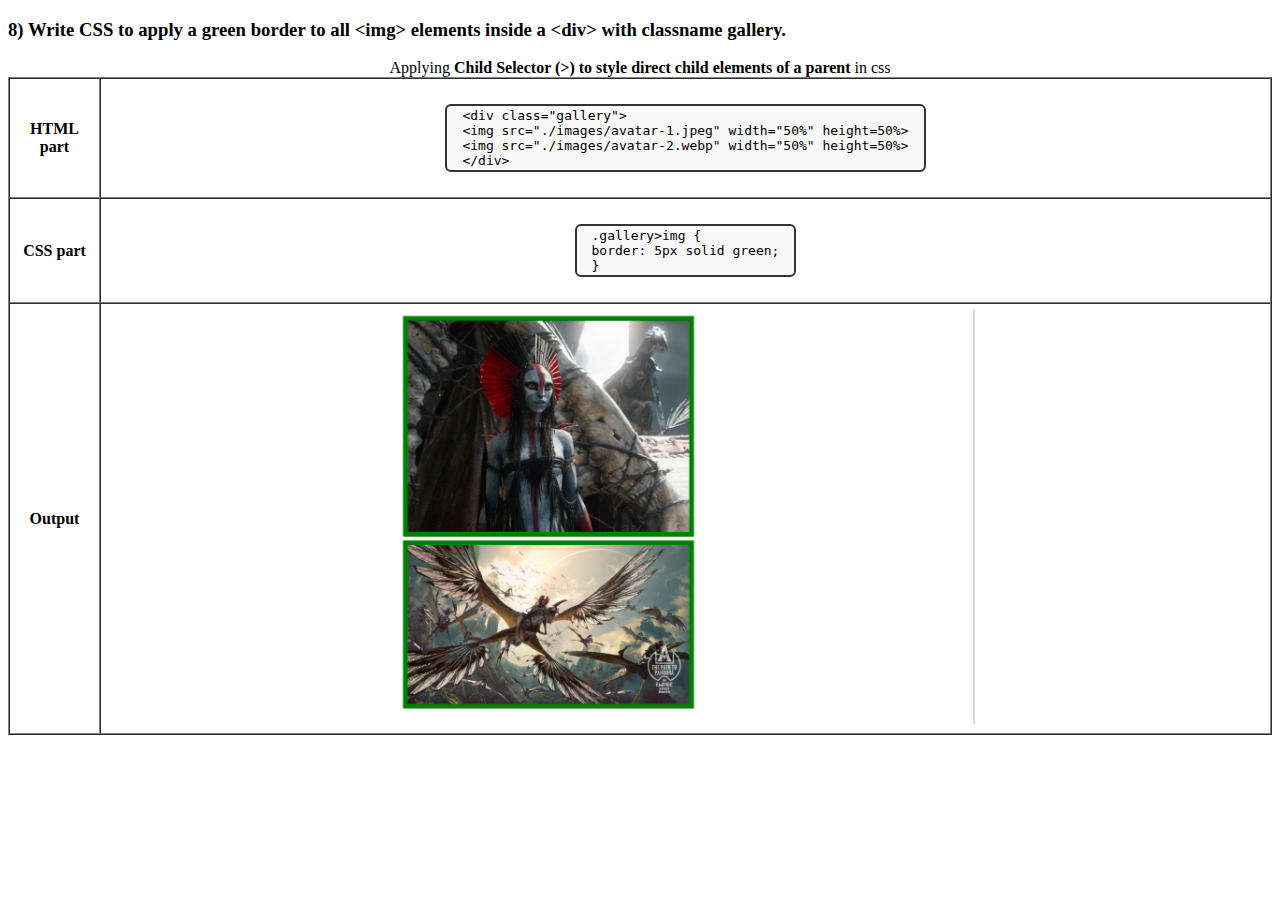
<file: question-8.html>
<!DOCTYPE html>
<html lang="en">
<head>
    <meta charset="UTF-8">
    <meta name="viewport" content="width=device-width, initial-scale=1.0">
    <link rel="stylesheet" href="./css/additional.css">
</head>
<boby>
    <div class="ques-ans">
        <h3>8) Write CSS to apply a green border to all &lt;img&gt; elements inside a &lt;div&gt; with classname gallery.</h3>
        <table border="1px" cellspacing="0" cellpadding="5" width="100%">
            <thead>
                <caption>Applying <b>Child Selector (>) to style direct child elements of a parent</b> in css</caption>
                <!-- <tr>
                    <th>HTML part</th>
                    <th>class selector</th>
                </tr> -->
            </thead>
            <tbody>
                <tr>
                    <th>HTML part</th>
                    <td><div class="box-the-text" style="text-align: left;">
                        &lt;div class="gallery"&gt;<br>
                        &lt;img src="./images/avatar-1.jpeg" width="50%" height=50%&gt;<br>
                        &lt;img src="./images/avatar-2.webp" width="50%" height=50%&gt;<br>
                        &lt;/div&gt;</td></div>
                </tr>
                <tr>
                    <th>CSS part</th>
                    <td><div class="box-the-text" style="text-align: left;">
                        .gallery>img {<br>
                            border: 5px solid green;<br>
                            }
                    </div></td>
                </tr>
                <tr>
                    <th>Output</th>
                    <td><img src="./images/direct-child-output.png" alt="example for direct-child selector" width="50%" height="50%"></td>
                </tr>
                <!-- 
                <tr>
                    <th>Usage</th>
                    <td>can be reused on multiple elements of multiple kinds in same/different pages</td>
                    <td>should be applied only to one element per page, and always recommended for the same kind of element (by logic) only if reused in another page.</td>
                </tr>
                <tr>
                    <th>purpose</th>
                    <td>Mostly for design / presentation / reusable styling, but can also help with logic on multiple elements.
                        <ul>
                            <li>Group styling (buttons, menus, highlights, etc.).</li>
                            <li>Reusable presentation features.</li>
                        </ul>
                    </td>
                    <td>mostly logic / structure / unique reference. 
                        <ul>
                            <li>Identifying one specific element.</li>
                            <li>Logic hooks (JavaScript: getElementById).</li>
                            <li>Page navigation through &lt;a&gt; anchor tags.</li>
                        </ul>
                    </td>
                </tr>
                <tr>
                    <th>Modern best practice</th>
                    <td>Use classes for almost all CSS styling.</td>
                    <td>Reserve IDs for unique elements you need to reference in JavaScript or anchors.</td>
                </tr>
                <tr>
                    <th>specificity</th>
                    <td>Lower specificity in CSS (10 points)</td>
                    <td>Higher specificity in CSS (100 points). overrides class if conflicted.</td>
                </tr> -->
            </tbody>
        </table>
    </div>
</boby>
</html>
</file>
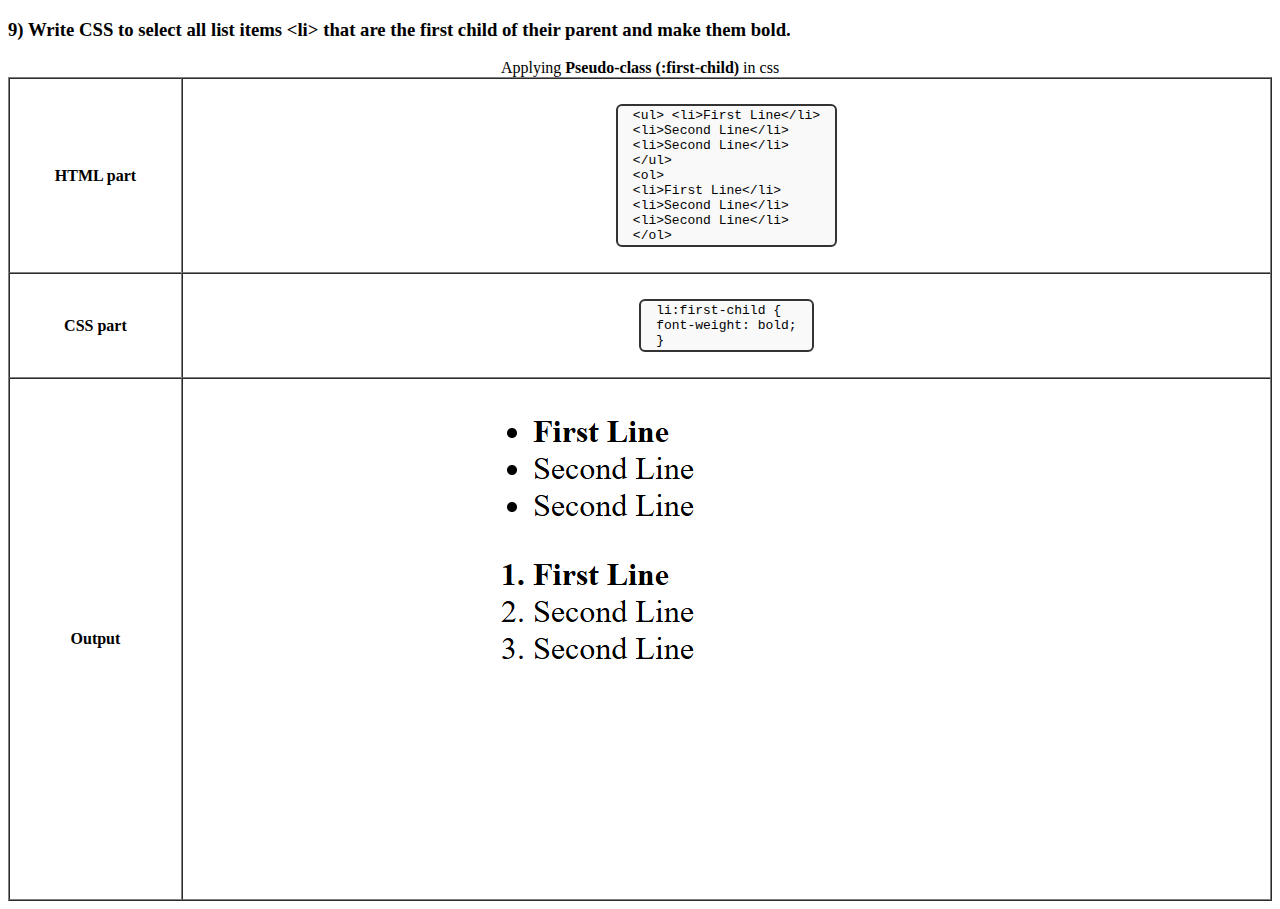
<file: question-9.html>
<!DOCTYPE html>
<html lang="en">
<head>
    <meta charset="UTF-8">
    <meta name="viewport" content="width=device-width, initial-scale=1.0">
    <link rel="stylesheet" href="./css/additional.css">
</head>
<boby>
    <div class="ques-ans">
        <h3>9) Write CSS to select all list items &lt;li&gt; that are the first child of their parent and make them bold.</h3>
        <table border="1px" cellspacing="0" cellpadding="5" width="100%">
            <thead>
                <caption>Applying <b>Pseudo-class (:first-child)</b> in css</caption>
                <!-- <tr>
                    <th>HTML part</th>
                    <th>class selector</th>
                </tr> -->
            </thead>
            <tbody>
                <tr>
                    <th>HTML part</th>
                    <td><div class="box-the-text" style="text-align: left;">
                         &lt;ul&gt;
                            &lt;li&gt;First Line&lt;/li&gt;<br>
                            &lt;li&gt;Second Line&lt;/li&gt;<br>
                            &lt;li&gt;Second Line&lt;/li&gt;<br>
                             &lt;/ul&gt;<br>
                             &lt;ol&gt;<br>
                            &lt;li&gt;First Line&lt;/li&gt;<br>
                            &lt;li&gt;Second Line&lt;/li&gt;<br>
                            &lt;li&gt;Second Line&lt;/li&gt;<br>
                             &lt;/ol&gt;<br>
                    </div></td>
                </tr>
                <tr>
                    <th>CSS part</th>
                    <td><div class="box-the-text" style="text-align: left;">
                        li:first-child {<br>
                        font-weight: bold;<br>
                        }<br>
                    </div></td>
                </tr>
                <tr>
                    <th>Output</th>
                    <td><img src="./images/pseudo-class-first-child.png" alt="example for pseudo element first-child"></td>
                </tr>
                <!-- 
                <tr>
                    <th>Usage</th>
                    <td>can be reused on multiple elements of multiple kinds in same/different pages</td>
                    <td>should be applied only to one element per page, and always recommended for the same kind of element (by logic) only if reused in another page.</td>
                </tr>
                <tr>
                    <th>purpose</th>
                    <td>Mostly for design / presentation / reusable styling, but can also help with logic on multiple elements.
                        <ul>
                            <li>Group styling (buttons, menus, highlights, etc.).</li>
                            <li>Reusable presentation features.</li>
                        </ul>
                    </td>
                    <td>mostly logic / structure / unique reference. 
                        <ul>
                            <li>Identifying one specific element.</li>
                            <li>Logic hooks (JavaScript: getElementById).</li>
                            <li>Page navigation through &lt;a&gt; anchor tags.</li>
                        </ul>
                    </td>
                </tr>
                <tr>
                    <th>Modern best practice</th>
                    <td>Use classes for almost all CSS styling.</td>
                    <td>Reserve IDs for unique elements you need to reference in JavaScript or anchors.</td>
                </tr>
                <tr>
                    <th>specificity</th>
                    <td>Lower specificity in CSS (10 points)</td>
                    <td>Higher specificity in CSS (100 points). overrides class if conflicted.</td>
                </tr> -->
            </tbody>
        </table>
    </div>
</boby>
</html>
</file>
<file: css/styles.css>
header {
    background-color: #580b5f;
    padding: 20px;
    text-align: center;
}
header h1 {
    color: white;
    margin: 0;
}
header nav ul {
    list-style-type: none;
    padding: 0;
    margin-top: 20px;
    margin-bottom: 5px;
    display: flex;
    justify-content: center;
    gap: 15px;
}   
header nav ul li a {
    color: white;
    background-color: blueviolet;
    padding: 4px 10px;
    
<!-- trying to make the nav menus responsive to mobile screen -->    
    flex-wrap: wrap;
    text-decoration: none;  
    border-radius: 15px;
}
header nav ul li a:hover {
    background-color: indigo;
    border-radius: 5px;
}
main {
    padding: 20px;
    max-width: 700px;
    margin: auto;
}

.ques-ans-menu {
    display: flex;
    max-width: 700px;
    margin: auto;
}

.ques-ans-menu ul {
    display:flex;
    flex-wrap: wrap;             /* allow wrapping inside the parent container (width) */
    justify-content: center;
    gap: 10px;                  /* spacing between items (li) */
    list-style: none;           /* removes bullets */
    padding: 0;
    width: 100%;                /* make UL span full container */
}

.ques-ans-menu ul li {
    display:flex;
}

.ques-ans-menu ul li a {
    /*margin: 15px 15px;*/
    width: 120px;
    text-decoration: none;
    text-align: center;
    border-width: 1px;
    border: solid #2b202c;
    border-radius: 5px;
    font-family: 'Gill Sans', 'Gill Sans MT', Calibri, 'Trebuchet MS', sans-serif;
    font-size: large;
}
.ques-ans-menu ul li a:hover {
    background-color: aquamarine;
    
}

iframe {
    margin: auto;
}

.box-the-text {
  border: 2px solid black;   /* outline the box */
  padding: 20px;             /* space between text & border */
  margin: 20px auto;         /* space outside the box, auto = center */
  width: 300px;              /* fixed width */
  text-align: center;        /* center the text */
  border-radius: 8px;        /* rounded corners */
  background-color: lightyellow;
}
</file>
<file: css/additional.css>
.box-the-text {
  border: 2px solid #333;     /* draw a border */
  padding: 2px 15px;         /* spacing inside */
  margin: 20px auto;          /* spacing outside, auto = center horizontally */
  width: fit-content;         /* box shrinks to fit the text */
  background-color: #f9f9f9;  /* light background */
  border-radius: 6px;         /* rounded corners */
  font-family: monospace;     /* code-style font */
}

table {
    text-align: center;
}
</file>
